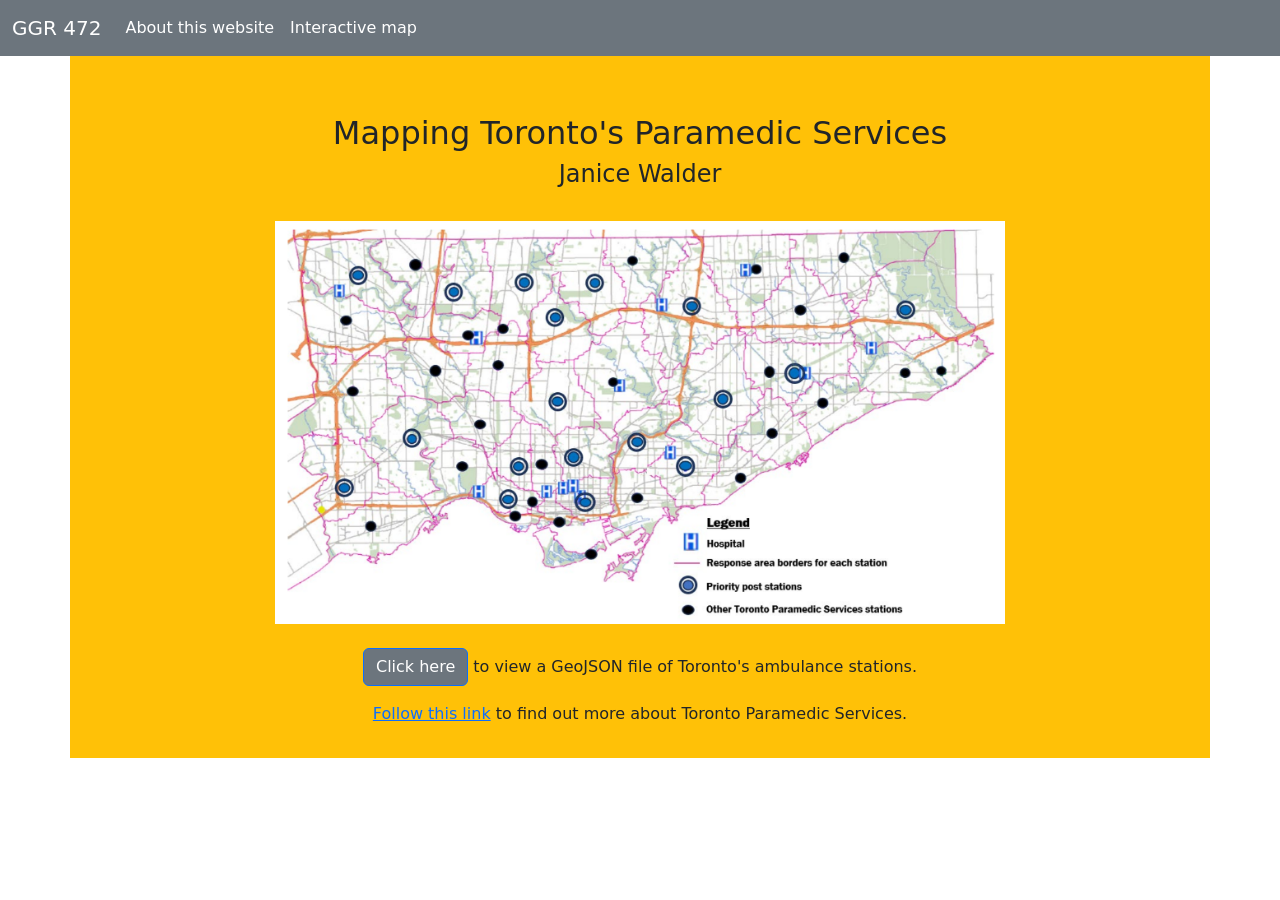
<file: index.html>
<html lang="en" data-bs-theme="light">

<head>

    <!-- Basic configuration -->
    <meta charset="UTF-8">
    <meta http-equiv="X-UA-Compatible" content="IE=edge">
    <meta name="viewport" content="width=device-width, initial-scale=1.0">
    <title>Toronto Paramedic Services</title>
    <script src="https://api.mapbox.com/mapbox-gl-js/v3.18.1/mapbox-gl.js"></script>


    <!-- Bootstrap stylesheet link -->
    <link href="https://cdn.jsdelivr.net/npm/bootstrap@5.3.8/dist/css/bootstrap.min.css" rel="stylesheet"
        integrity="sha384-sRIl4kxILFvY47J16cr9ZwB07vP4J8+LH7qKQnuqkuIAvNWLzeN8tE5YBujZqJLB" crossorigin="anonymous">

    <!-- Mapbox and CSS stylesheet links -->
    <link rel="stylesheet" href='https://api.mapbox.com/mapbox-gl-js/v3.18.1/mapbox-gl.css'>
    <link rel="stylesheet" href="style.css">

</head>

<body>

    <!-- Navigation bar using Bootstrap -->
    <nav class="navbar navbar-expand-lg bg-secondary">
        <div class="container-fluid">
            <a class="navbar-brand text-white">GGR 472</a>
            <!-- Set navbar toggler for small screens -->
            <div class="collapse navbar-collapse" id="navbarSupportedContent">
                <ul class="navbar-nav me-auto mb-2 mb-lg-0">
                    <!-- Links in nav bar -->
                    <li class="nav-item">
                        <a class="nav-link active text-white" aria-current="page" href="#">About this website</a>
                    </li>
                    <li class="nav-item">
                        <a class="nav-link active text-white" aria-current="page" href="map.html">Interactive map</a>
                    </li>
                </ul>
            </div>
        </div>
    </nav>

    <div class="container text-center p-3 mb-2 bg-warning">
        
        <!-- Heading section -->
        <div class="row">
            <h3><br></h3>
            <h2>Mapping Toronto's Paramedic Services</h2>
            <h4>Janice Walder</h4>
        </div>

        <div class="row">
            <div class="col-md-8 mx-auto">
                <br>
                <img src="data/stations_map.png" class="img-fluid" alt="ambulance">
            </div>
        </div>

        <!-- Links section - GeoJSON from data folder; external link to City of Toronto website -->
        <div class="row">
            <p>
                <br>
                <a class="btn btn-primary bg-secondary" target="”_blank”" href="data/ambulance_stations.geojson">Click
                    here</a>
                to view a GeoJSON file of Toronto's ambulance stations.
            </p>

            <p>
                <a
                    href="https://www.toronto.ca/city-government/accountability-operations-customer-service/city-administration/staff-directory-divisions-and-customer-service/toronto-paramedic-services/">Follow
                    this link</a>
                to find out more about Toronto Paramedic Services.
            </p>
        </div>
    </div>

</body>


</html>
</file>
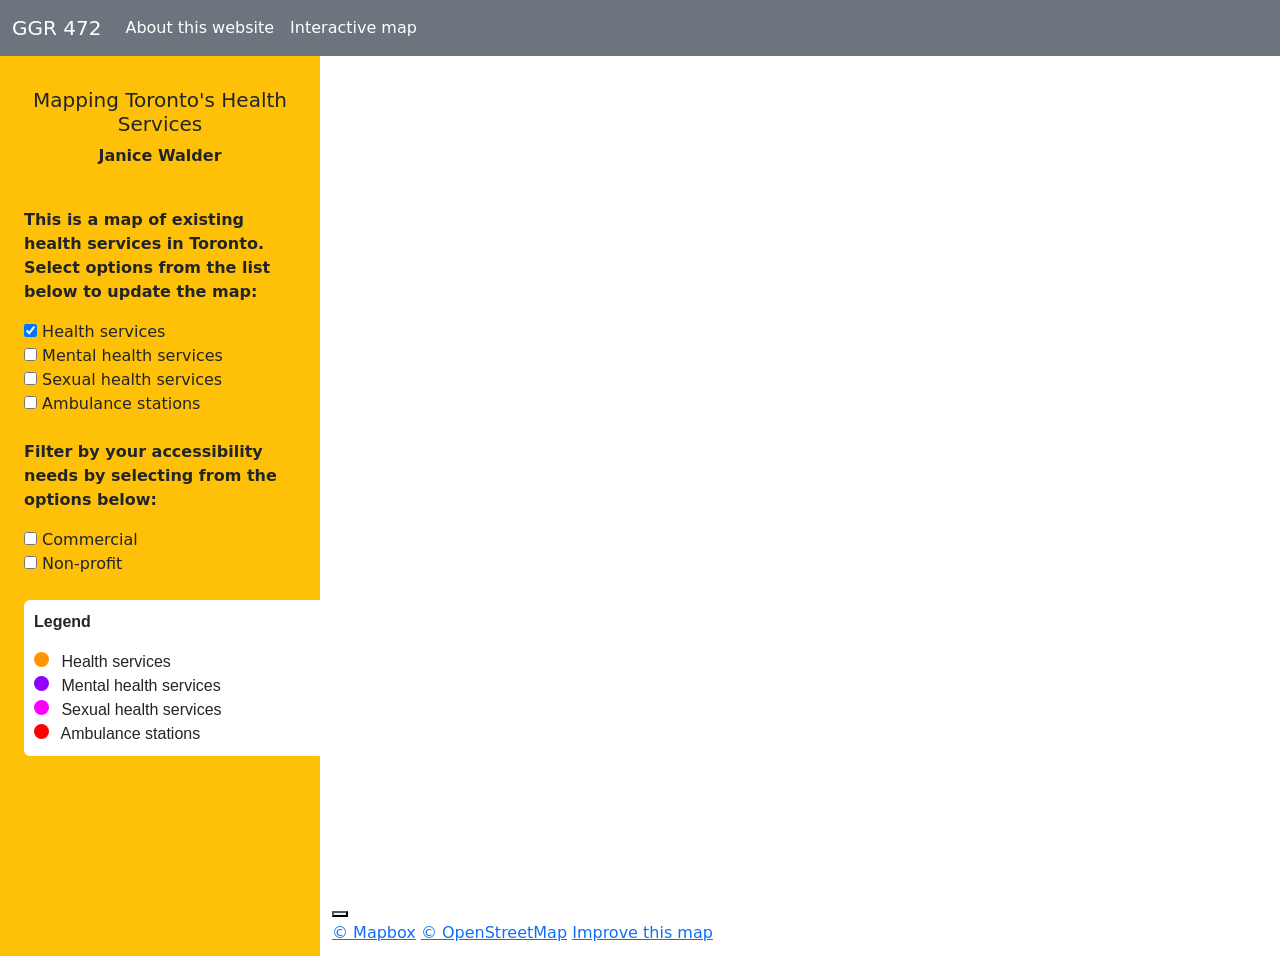
<file: map.html>
<!DOCTYPE html>
<html lang="en">

<head>

    <!-- Basic configuration -->
    <meta charset="UTF-8">
    <meta http-equiv="X-UA-Compatible" content="IE=edge">
    <meta name="viewport" content="width=device-width, initial-scale=1.0">
    <title>Toronto Paramedic Services</title>
    <script src="https://api.mapbox.com/mapbox-gl-js/v3.18.1/mapbox-gl.js"></script>

    <!-- Bootstrap stylesheet link -->
    <link href="https://cdn.jsdelivr.net/npm/bootstrap@5.3.8/dist/css/bootstrap.min.css" rel="stylesheet"
        integrity="sha384-sRIl4kxILFvY47J16cr9ZwB07vP4J8+LH7qKQnuqkuIAvNWLzeN8tE5YBujZqJLB" crossorigin="anonymous">

    <link rel="stylesheet" href='https://api.mapbox.com/mapbox-gl-js/v3.18.1/mapbox-gl.css'>
    <link rel="stylesheet" href="style.css">
</head>

<body>

    <!-- Navigation bar using Bootstrap -->
    <nav class="navbar navbar-expand-lg bg-secondary">
        <div class="container-fluid">
            <a class="navbar-brand text-white">GGR 472</a>
            <!-- Set navbar toggler for small screens -->
            <div class="collapse navbar-collapse" id="navbarSupportedContent">
                <ul class="navbar-nav me-auto mb-2 mb-lg-0">
                    <!-- Links in nav bar -->
                    <li class="nav-item">
                        <a class="nav-link active text-white" aria-current="page" href="index.html">About this
                            website</a>
                    </li>
                    <li class="nav-item">
                        <a class="nav-link active text-white" aria-current="page" href="#">Interactive map</a>
                    </li>
                </ul>
            </div>
        </div>
    </nav>

    <div class="container-fluid">

        <!-- Content Row -->
        <div class="row">

            <!-- Side panel -->
            <div class="col-md-3 bg-warning side-panel">
                <h5 class="mt-3" style="text-align: center;">Mapping Toronto's Health Services</h5>
                <p style="text-align: center; font-weight: 600;">Janice Walder</p>
                <br>
                <p style="font-weight: 600;">This is a map of existing health services in Toronto. Select options from
                    the list below to update the map:</p>

                <div id="checkboxes" class="checkbox_container">
                    <input type="checkbox" id="toggle-health-services" checked>
                    <label for="health-services"> Health services</label><br>

                    <input type="checkbox" id="toggle-mental-health">
                    <label for="mental-health-services"> Mental health services</label><br>

                    <input type="checkbox" id="toggle-sexual-health">
                    <label for="sexual-health-services"> Sexual health services</label><br>

                    <input type="checkbox" id="toggle-stations">
                    <label for="stations"> Ambulance stations</label><br>
                </div>

                <br>
                <p style="font-weight: 600;">Filter by your accessibility needs by selecting from the options below:</p>

                <div id="filters" class="checkbox_container">
                    <input type="checkbox" id="toggle-commercial">
                    <label for="commercial"> Commercial</label><br>

                    <input type="checkbox" id="toggle-nonprofit">
                    <label for="nonprofit"> Non-profit</label><br>
                </div>

                <br>
                <div class="legend">
                    <p style="font-weight: 600;">Legend</p>

                    <div>
                        <span class="legend-symbol" style="background-color:#ff9500;"></span>
                        Health services
                    </div>

                    <div>
                        <span class="legend-symbol" style="background-color:#9000ff;"></span>
                        Mental health services
                    </div>

                    <div>
                        <span class="legend-symbol" style="background-color:#fb00ff;"></span>
                        Sexual health services
                    </div>

                    <div>
                        <span class="legend-symbol" style="background-color:#ff0000;"></span>
                        Ambulance stations
                    </div>
                </div>

            </div>

            <!-- Map Column -->
            <div class="container-fluid col-md-9">
                <div class="map-container mapboxgl-map" id="my-map">
                    <div class="mapboxgl-canary" style="visibility: hidden;"></div>
                    <div
                        class="mapboxgl-canvas-container mapboxgl-interactive mapboxgl-touch-drag-pan mapboxgl-touch-zoom-rotate">
                        <canvas class="mapboxgl-canvas" tabindex="0" aria-label="Map" role="region" width="1015"
                            height="1251" style="width: 676.5px; height: 834px;"></canvas></div>
                    <div class="mapboxgl-control-container">
                        <div class="mapboxgl-ctrl-top-left"></div>
                        <div class="mapboxgl-ctrl-top"></div>
                        <div class="mapboxgl-ctrl-top-right"></div>
                        <div class="mapboxgl-ctrl-right"></div>
                        <div class="mapboxgl-ctrl-bottom-right">
                            <div class="mapboxgl-ctrl mapboxgl-ctrl-attrib"><button class="mapboxgl-ctrl-attrib-button"
                                    type="button" aria-label="Toggle attribution"><span class="mapboxgl-ctrl-icon"
                                        aria-hidden="true" title="Toggle attribution"></span></button>
                                <div class="mapboxgl-ctrl-attrib-inner"><a href="https://www.mapbox.com/about/maps"
                                        rel="noopener nofollow">© Mapbox</a> <a
                                        href="https://www.openstreetmap.org/copyright/" rel="noopener nofollow">©
                                        OpenStreetMap</a> <a
                                        href="https://apps.mapbox.com/feedback/?owner=janice404&amp;id=cmkyibwwh00h001pa0h822d13&amp;access_token=pk.eyJ1IjoiamFuaWNlNDA0IiwiYSI6ImNtYW56cTZmZzAxcHUybXE0cmpmcng1dzEifQ.SUIs5UGxRbRMgrc9zC1PAg#/-79.3897/43.6548/12"
                                        rel="noopener nofollow" class="mapbox-improve-map">Improve this map</a></div>
                            </div>
                        </div>
                        <div class="mapboxgl-ctrl-bottom"></div>
                        <div class="mapboxgl-ctrl-bottom-left">
                            <div class="mapboxgl-ctrl" style="display: block;"><a class="mapboxgl-ctrl-logo"
                                    target="_blank" rel="noopener nofollow" href="https://www.mapbox.com/"
                                    aria-label="Mapbox homepage"></a></div>
                        </div>
                        <div class="mapboxgl-ctrl-left"></div>
                    </div>
                </div>
            </div>

        </div>

    </div>
    <script src="script.js"></script>

</body>

</html>
</file>
<file: style.css>
.map-container {
    height: 100%;
    width: 100%;
    position: relative;
    left: 0;
    right: 0;
}

.side-panel {
  height: 100vh;
  overflow-y: auto;
  padding: 1rem;
  padding-left: 1.5rem;
  padding-right: 1.5rem;
}

.legend {
    background: white;
    padding: 10px;
    border-radius: 6px;
    font-family: Arial, sans-serif;
    width: 300px;
}

.legend-symbol {
    display: inline-block;
    width: 15px;
    height: 15px;
    margin-right: 8px;
    border-radius: 50%; /* makes circle */
}
</file>
